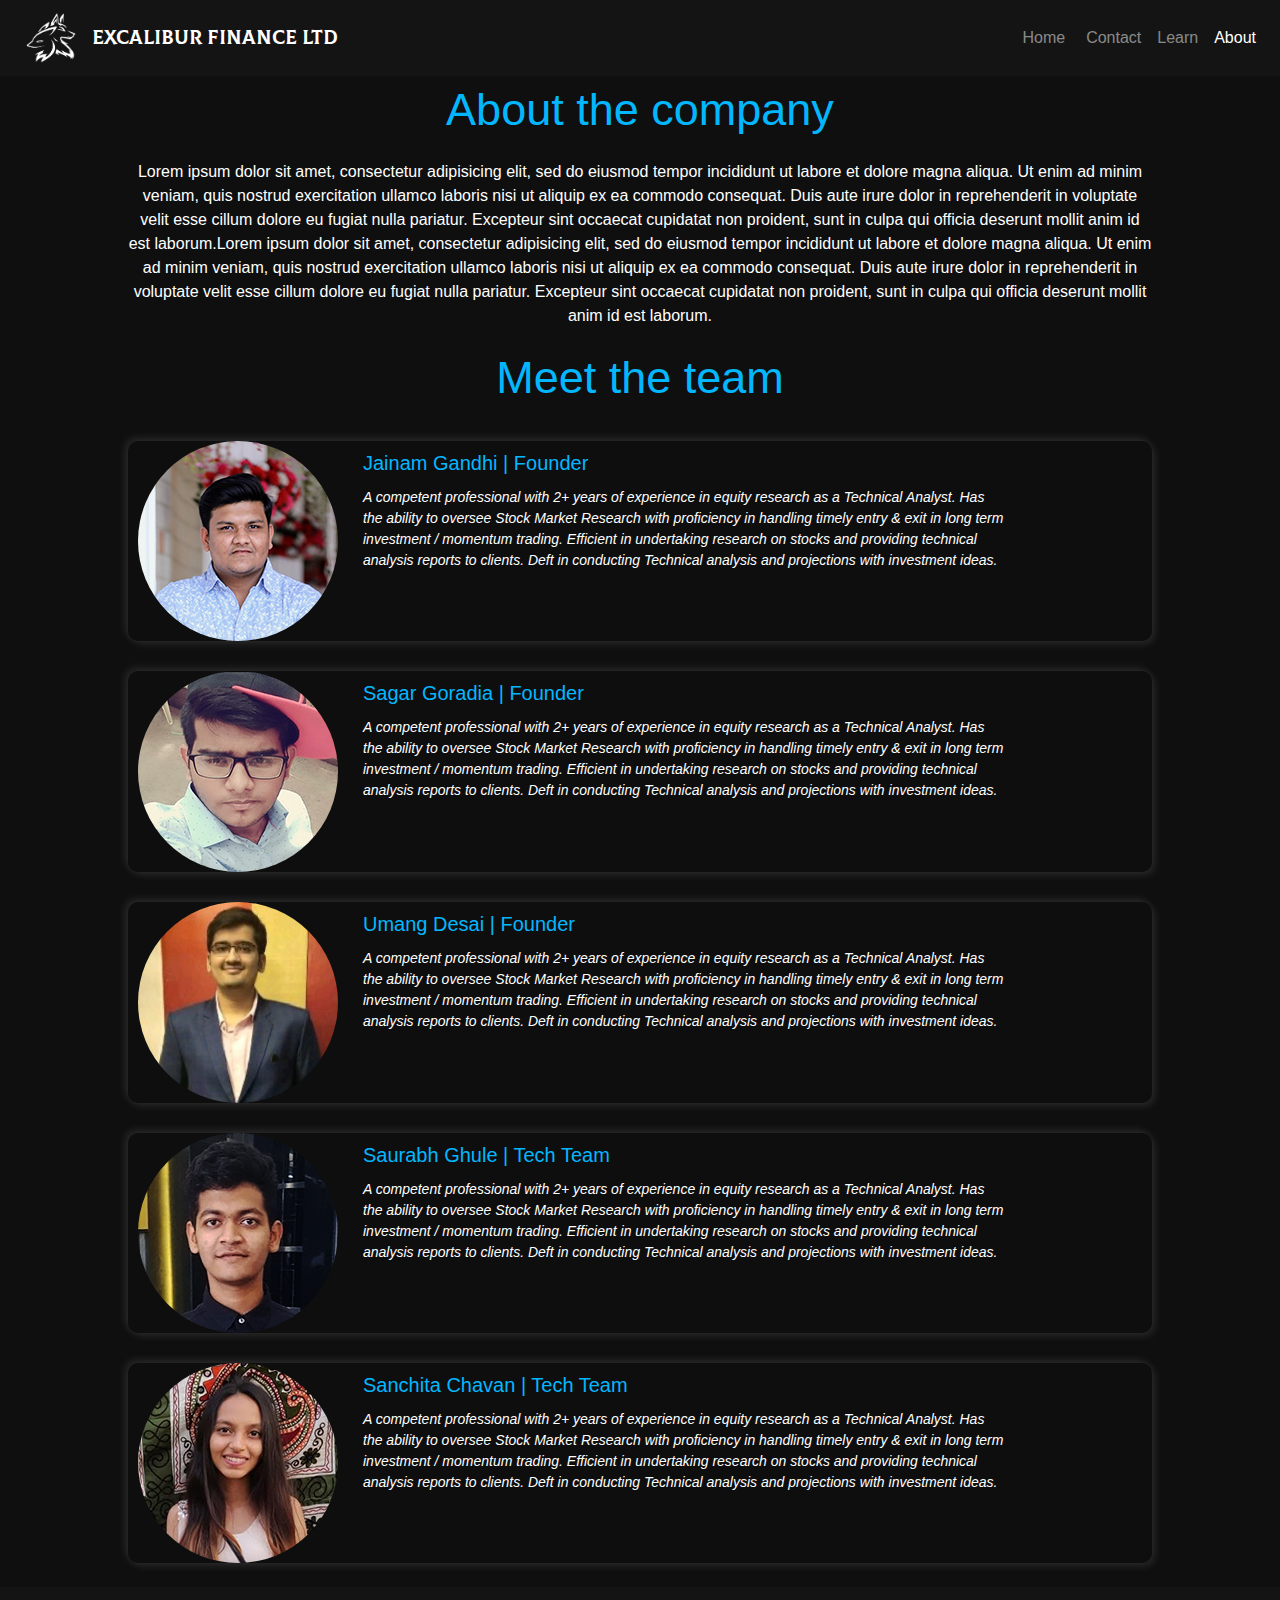
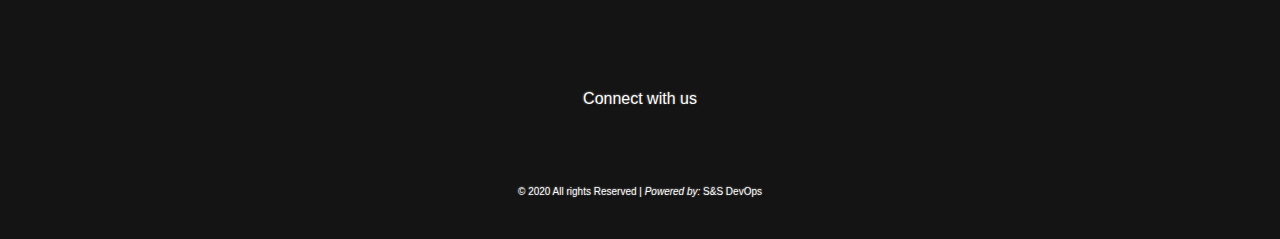
<file: AboutUs.html>
<!DOCTYPE html>
<html lang="en">

<head>
    <meta charset="UTF-8">
    <meta name="viewport" content="width=device-width, initial-scale=1.0">
    <link rel="stylesheet" type="text/css" href="css/bootstrap.css">
    <link rel="stylesheet" type="text/css" href="css/style.css">
    <link rel="stylesheet" href="https://pro.fontawesome.com/releases/v5.10.0/css/all.css"
        integrity="sha384-AYmEC3Yw5cVb3ZcuHtOA93w35dYTsvhLPVnYs9eStHfGJvOvKxVfELGroGkvsg+p" crossorigin="anonymous" />
    <title>Excalibur Finance Ltd</title>

</head>

<body>
    <nav id="nav" class="navbar navbar-expand-lg navbar-dark">
        <nav class="navlogo">
            <a class="navbar-brand" href="home.html">
                <img src="images/logo1.png" class="imgh" alt="" loading="lazy">
            </a>
        </nav>
        <a class="navbar-brand" href="home.html">Excalibur Finance<span id="ltd"> Ltd</span></a>
        <button class="navbar-toggler ml-auto" type="button" data-toggle="collapse"
            data-target="#navbarSupportedContent" aria-controls="navbarSupportedContent" aria-expanded="false"
            aria-label="Toggle navigation">
            <span class="navbar-toggler-icon"></span>
        </button>
        <div class="collapse navbar-collapse" id="navbarSupportedContent">
            <ul class="navbar-nav ml-auto">
                <li class="nav-item text-center">
                    <a class="nav-link" href="home.html"><i class="fas fa-home"></i> Home <span
                            class="sr-only">(current)</span></a>
                </li>
                <li class="nav-item text-center">
                    <a class="nav-link" href="ContactUs.html"><i class="fas fa-phone-alt"></i> Contact</a>
                </li>
                <li class="nav-item text-center">
                    <a class="nav-link" href="Learn.html"><i class="fas fa-book-open"></i> Learn</a>
                </li>
                <li class="nav-item active text-center">
                    <a class="nav-link" href="AboutUs.html"><i class="fas fa-info-circle"></i> About</a>
                </li>
            </ul>
        </div>
    </nav>

    <div>
        <p class="head"> About the company</p>
        <p class="para">Lorem ipsum dolor sit amet, consectetur adipisicing elit, sed do eiusmod
            tempor incididunt ut labore et dolore magna aliqua. Ut enim ad minim veniam,
            quis nostrud exercitation ullamco laboris nisi ut aliquip ex ea commodo
            consequat. Duis aute irure dolor in reprehenderit in voluptate velit esse
            cillum dolore eu fugiat nulla pariatur. Excepteur sint occaecat cupidatat non
            proident, sunt in culpa qui officia deserunt mollit anim id est laborum.Lorem ipsum dolor sit amet,
            consectetur adipisicing elit, sed do eiusmod
            tempor incididunt ut labore et dolore magna aliqua. Ut enim ad minim veniam,
            quis nostrud exercitation ullamco laboris nisi ut aliquip ex ea commodo
            consequat. Duis aute irure dolor in reprehenderit in voluptate velit esse
            cillum dolore eu fugiat nulla pariatur. Excepteur sint occaecat cupidatat non
            proident, sunt in culpa qui officia deserunt mollit anim id est laborum.</p>
    </div>

    <div class="head">Meet the team</div>

    <div class="card" style="width: 80%;">
        <div class="row">
            <div class="image-div">
                <img src="images/jainam.jpg" class="abt-img" alt="Jainam Pic">
            </div>
            <div class="col-md-8 card-content">
                <h5 class="card-title">Jainam Gandhi | Founder</h5>
                <p class="abt-info italic">A competent professional with 2+ years of experience in equity research as a
                    Technical Analyst. Has the ability to oversee Stock Market Research with proficiency
                    in handling timely entry &amp; exit in long term investment /
                    momentum trading. Efficient in undertaking research on stocks and providing
                    technical analysis reports to clients. Deft in conducting Technical analysis and
                    projections with investment ideas.</p>
                <div class="abt-bottom">
                    <div class="iconsabt">
                        <a href="#"><i class="fab fa-google-plus-g icc"></i></a>
                        <a href="#"><i class="fab fa-twitter icc"></i></a>
                        <a href="#"><i class="fab fa-telegram icc"></i></a>
                        <a href="#"><i class="fab fa-instagram icc"> </i> </a>
                        <a href="#"><i class="fab fa-whatsapp icc"></i></a>
                    </div>
                </div>
            </div>
        </div>
    </div>
    <div class="card" style="width: 80%;">
        <div class="row">
            <div class="image-div">
                <img src="images/sagar.jpg" class="abt-img" alt="Jainam Pic">
            </div>
            <div class="col-md-8 card-content">
                <h5 class="card-title">Sagar Goradia | Founder</h5>
                <p class="abt-info italic">A competent professional with 2+ years of experience in equity research as a
                    Technical Analyst. Has the ability to oversee Stock Market Research with proficiency
                    in handling timely entry &amp; exit in long term investment /
                    momentum trading. Efficient in undertaking research on stocks and providing
                    technical analysis reports to clients. Deft in conducting Technical analysis and
                    projections with investment ideas.</p>
                <div class="abt-bottom">
                    <div class="iconsabt">
                        <a href="mailto:goradiasagar72@gmail.com"><i class="fab fa-google-plus-g icc"></i></a>
                        <a href="#"><i class="fab fa-twitter icc"></i></a>
                        <a href="#"><i class="fab fa-telegram icc"></i></a>
                        <a href="#"><i class="fab fa-instagram icc"> </i> </a>
                        <a href="#"><i class="fab fa-whatsapp icc"></i></a>
                    </div>
                </div>
            </div>
        </div>
    </div>
    <div class="card" style="width: 80%;">
        <div class="row">
            <div class="image-div">
                <img src="images/umang.jpg" class="abt-img" alt="Jainam Pic">
            </div>
            <div class="col-md-8 card-content">
                <h5 class="card-title">Umang Desai | Founder</h5>
                <p class="abt-info italic">A competent professional with 2+ years of experience in equity research as a
                    Technical Analyst. Has the ability to oversee Stock Market Research with proficiency
                    in handling timely entry &amp; exit in long term investment /
                    momentum trading. Efficient in undertaking research on stocks and providing
                    technical analysis reports to clients. Deft in conducting Technical analysis and
                    projections with investment ideas.</p>
                <div class="abt-bottom">
                    <div class="iconsabt">
                        <a href="mailto:desaiumang26@gmail.com"><i class="fab fa-google-plus-g icc"></i></a>
                        <a href="#"><i class="fab fa-twitter icc"></i></a>
                        <a href="#"><i class="fab fa-telegram icc"></i></a>
                        <a href="#"><i class="fab fa-instagram icc"> </i> </a>
                        <a href="#"><i class="fab fa-whatsapp icc"></i></a>
                    </div>
                </div>
            </div>
        </div>
    </div>
    <div class="card" style="width: 80%;">
        <div class="row">
            <div class="image-div">
                <img src="images/saurabh.jpg" class="abt-img" alt="Jainam Pic">
            </div>
            <div class="col-md-8 card-content">
                <h5 class="card-title">Saurabh Ghule | Tech Team</h5>
                <p class="abt-info italic">A competent professional with 2+ years of experience in equity research as a
                    Technical Analyst. Has the ability to oversee Stock Market Research with proficiency
                    in handling timely entry &amp; exit in long term investment /
                    momentum trading. Efficient in undertaking research on stocks and providing
                    technical analysis reports to clients. Deft in conducting Technical analysis and
                    projections with investment ideas.</p>
                <div class="abt-bottom">
                    <div class="iconsabt">
                        <a href="mailto:saurabhrg26@gmail.com"><i class="fab fa-google-plus-g icc"></i></a>
                        <a href="#"><i class="fab fa-wordpress icc"></i></a>
                        <a href="#"><i class="fab fa-linkedin icc"></i></a>
                        <a href="#"><i class="fas fa-rss icc"></i></a>
                        <a href="#"><i class="fab fa-instagram icc"> </i> </a>

                    </div>
                </div>
            </div>
        </div>
    </div>
    <div class="card" style="width: 80%;">
        <div class="row">
            <div class="image-div">
                <img src="images/sanchita.jpg" class="abt-img" alt="Jainam Pic">
            </div>
            <div class="col-md-8 card-content">
                <h5 class="card-title">Sanchita Chavan | Tech Team</h5>
                <p class="abt-info italic">A competent professional with 2+ years of experience in equity research as a
                    Technical Analyst. Has the ability to oversee Stock Market Research with proficiency
                    in handling timely entry &amp; exit in long term investment /
                    momentum trading. Efficient in undertaking research on stocks and providing
                    technical analysis reports to clients. Deft in conducting Technical analysis and
                    projections with investment ideas.</p>
                <div class="abt-bottom">
                    <div class="iconsabt">
                        <a href="mailto:sanchitachavan123@gmail.com"><i class="fab fa-google-plus-g icc"></i></a>
                        <a href="#"><i class="fab fa-wordpress icc"></i></a>
                        <a href="#"><i class="fab fa-linkedin icc"></i></a>
                        <a href="#"><i class="fas fa-rss icc"></i></a>
                        <a href="#"><i class="fab fa-instagram icc"> </i> </a>

                    </div>
                </div>
            </div>
        </div>
    </div>
    <!-- <p class="abt-me">A competent professional with 2+ years of experience in equity research as a
                Technical Analyst. Has the ability to oversee Stock Market Research with proficiency
                in handling timely entry &amp; exit in long term as well as short term investment /
                momentum trading. Efficient in undertaking research on stocks and providing
                technical analysis reports to clients. Deft in conducting Technical analysis and
                projections with investment ideas. Keen learner with the analytical and problem
                solving ability coupled with the excellent interpersonal and communications skills.</p> -->


    <!-- <div class="container">
        <div class="row justify-content-center">

            <div class="abtcard col-lg-4 col-md-4 col-sm-12 col-xs-12  ">
                <div class="card">
                    <img src="images/jainam.jpg" class="abtimg">
                    <h1 class="abtname">Jainam Gandhi</h1>
                    <p class="title">Founder| Excalibur Finance Ltd.</p>

                    <div class="iconsabt">
                        <a href="#"><i class="fab fa-twitter icc"></i></a>
                        <a href="#"><i class="fab fa-telegram icc"></i></a>
                        <a href="#"><i class="fab fa-instagram icc"> </i> </a>
                        <a href="#"><i class="fab fa-whatsapp icc"></i></a>
                    </div>
                </div>
            </div>

            <div class="abtcard col-lg-4 col-md-4 col-sm-12 col-xs-12 ">
                <div class="card">
                    <img src="images/sagar.jpg" class="abtimg">
                    <h1 class="abtname">Sagar Goradia</h1>
                    <p class="title">Founder| Excalibur Finance Ltd.</p>
                    <p>Lorem ipsum dolor sit amet consectetur adipisicing elit. A atque eligendi consectetur quis cum
                        commodi minus ullam repellat nostrum architecto?</p>
                    <div class="iconsabt">
                        <a href="#"><i class="fab fa-twitter icc"></i></a>
                        <a href="#"><i class="fab fa-telegram icc"></i></a>
                        <a href="#"><i class="fab fa-instagram icc"> </i> </a>
                        <a href="#"><i class="fab fa-whatsapp icc"></i></a>
                    </div>
                </div>
            </div>

            <div class="abtcard col-lg-4 col-md-4 col-sm-12 col-xs-12  ">
                <div class="card">
                    <img src="images/jainam.jpg" class="abtimg">
                    <h1 class="abtname">Umang Desai</h1>
                    <p class="title">Founder| Excalibur Finance Ltd.</p>
                    <div class="iconsabt">
                        <a href="#"><i class="fab fa-twitter icc"></i></a>
                        <a href="#"><i class="fab fa-telegram icc"></i></a>
                        <a href="#"><i class="fab fa-instagram icc"> </i> </a>
                        <a href="#"><i class="fab fa-whatsapp icc"></i></a>
                    </div>
                </div>
            </div>

            <div class="abtcard col-lg-4 col-md-4 col-sm-12 col-xs-12  ">
                <div class="card">
                    <img src="images/jainam.jpg" class="abtimg">
                    <h1 class="abtname">Sanchita Chavan</h1>
                    <p class="title">Tech Team| Excalibur Finance Ltd.</p>
                    <div class="iconsabt">
                        <a href="#"><i class="fab fa-linkedin icc"></i></a>
                        <a href="#"><i class="fab fa-github icc"></i></a>
                        <a href="#"><i class="fab fa-instagram icc"> </i> </a>
                        <a href="#"><i class="fas fa-rss"></i></a>
                    </div>
                </div>
            </div>

            <div class="abtcard col-lg-4 col-md-4 col-sm-12 col-xs-12 ">
                <div class="card">
                    <img src="images/jainam.jpg" class="abtimg">
                    <h1 class="abtname">Saurabh Ghule</h1>
                    <p class="title">Tech Team| Excalibur Finance Ltd.</p>
                    <div class="iconsabt">
                        <a href="#"><i class="fab fa-linkedin icc"></i></a>
                        <a href="#"><i class="fab fa-github icc"></i></a>
                        <a href="#"><i class="fab fa-instagram icc"> </i> </a>
                        <a href="#"><i class="fas fa-rss"></i></a>
                    </div>
                </div>
            </div>
        </div>

    </div> -->

    <br>
    <footer>
        <p id="connect">Connect with us</p>
        <a href="#"><i class="fab fa-twitter"></i></a>
        <a href="#"><i class="fab fa-telegram"></i></a>
        <a href="#"><i class="fab fa-instagram"> </i> </a>
        <a href="#"><i class="fab fa-whatsapp"></i></a>
        <p class="footp">&#169; 2020 All rights Reserved | <span class="italic">Powered by:</span> S&S DevOps</p>
    </footer>

    <script type="text/javascript" src="js/jquery.js"></script>
    <script type="text/javascript" src="js/bootstrap.js"></script>
    <script type="text/javascript" src="js/script.js"></script>

</body>

</html>
</file>
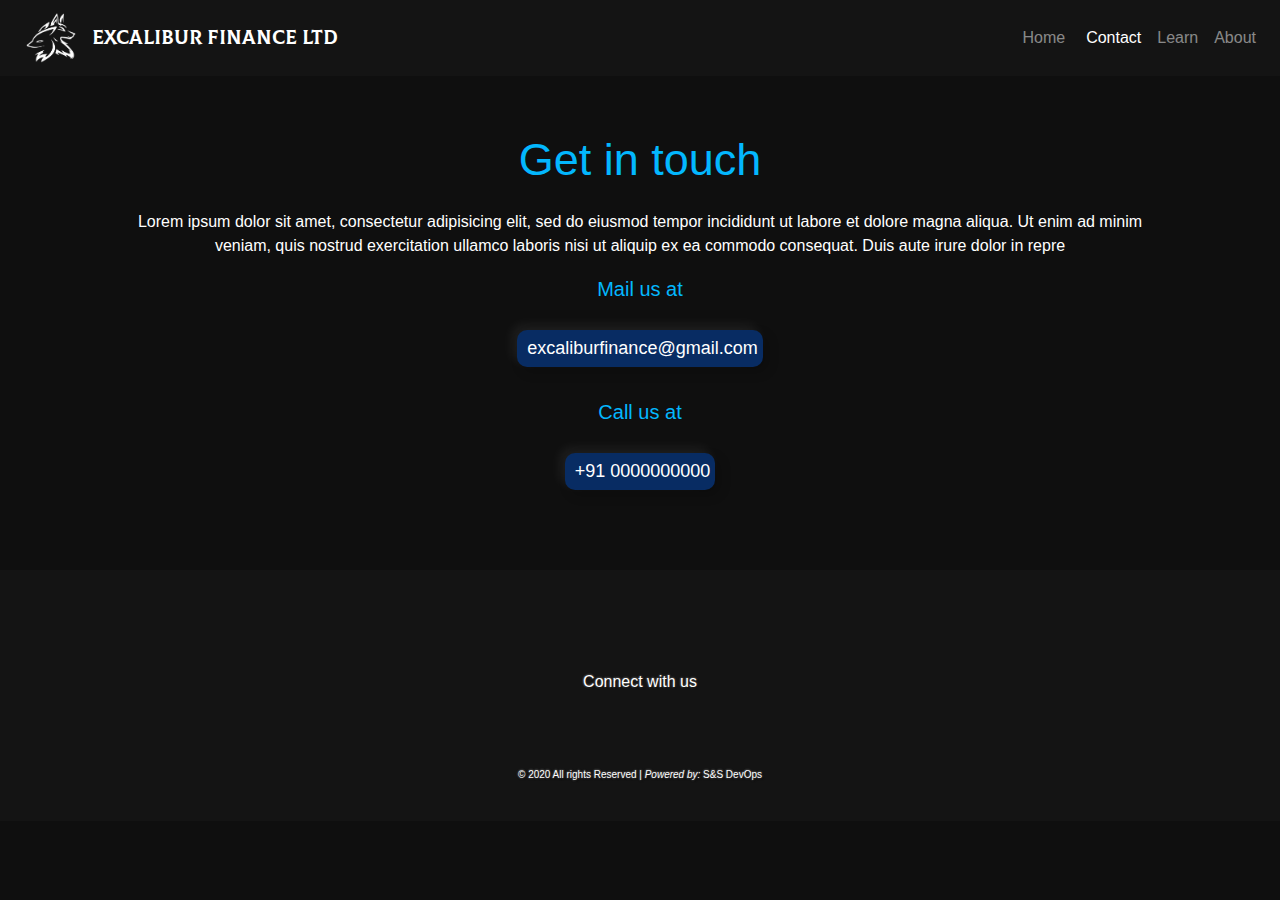
<file: ContactUs.html>
<!DOCTYPE html>
<html lang="en">

<head>
    <meta charset="UTF-8">
    <meta name="viewport" content="width=device-width, initial-scale=1.0">
    <link rel="stylesheet" type="text/css" href="css/bootstrap.css">
    <link rel="stylesheet" type="text/css" href="css/style.css">
    <link rel="stylesheet" href="https://pro.fontawesome.com/releases/v5.10.0/css/all.css"
        integrity="sha384-AYmEC3Yw5cVb3ZcuHtOA93w35dYTsvhLPVnYs9eStHfGJvOvKxVfELGroGkvsg+p" crossorigin="anonymous" />
    <title>Excalibur Finance Ltd</title>

</head>

<body>

    <nav id="nav" class="navbar navbar-expand-md navbar-dark ">
        <nav class="navlogo">
            <a class="navbar-brand" href="home.html">
                <img src="images/logo1.png" class="imgh" alt="" loading="lazy">
            </a>
        </nav>
        <a class="navbar-brand" href="home.html">Excalibur Finance<span id="ltd"> Ltd</span></a>
        <button class="navbar-toggler ml-auto" type="button" data-toggle="collapse"
            data-target="#navbarSupportedContent" aria-controls="navbarSupportedContent" aria-expanded="false"
            aria-label="Toggle navigation">
            <span class="navbar-toggler-icon"></span>
        </button>
        <div class="collapse navbar-collapse" id="navbarSupportedContent">
            <ul class="navbar-nav ml-auto">
                <li class="nav-item text-center">
                    <a class="nav-link" href="home.html"><i class="fas fa-home"></i> Home <span
                            class="sr-only">(current)</span></a>
                </li>
                <li class="nav-item text-center">
                    <a class="nav-link active" href="ContactUs.html"><i class="fas fa-phone-alt"></i> Contact</a>
                </li>
                <li class="nav-item text-center">
                    <a class="nav-link" href="Learn.html"><i class="fas fa-book-open"></i> Learn</a>
                </li>
                <li class="nav-item text-center">
                    <a class="nav-link" href="AboutUs.html"><i class="fas fa-info-circle"></i> About</a>
                </li>
            </ul>
        </div>
    </nav>




    <!--Updated Contact Page-->
    <div class="cmain">
        <p class="head">Get in touch</p>
        <p class="para">Lorem ipsum dolor sit amet, consectetur adipisicing elit, sed do eiusmod
            tempor incididunt ut labore et dolore magna aliqua. Ut enim ad minim veniam,
            quis nostrud exercitation ullamco laboris nisi ut aliquip ex ea commodo
            consequat. Duis aute irure dolor in repre</p>
        <p class="subhead">Mail us at</p>
        <a href="mailto:someone@example.com"><button class="butn"><i class="fas fa-envelope"></i>
                excaliburfinance@gmail.com</button></a>
        <p class="subhead">Call us at</p>
        <a href="tel:98427613132"><button class="butn"><i class="fas fa-phone-alt"></i>+91
                0000000000</button></a>
    </div>


    <!-- <div class="wrapper">
  <h2>Contact us</h2>
  <div id="error_message">
     
  </div>
  <form action="php/contact.php" method= "post" id="myform" onsubmit = "return validate();">

    <div class="maininp">
    <div class="input_field">
        <input type="text" placeholder="Name" name="name" id="name">
    </div>
    <div class="input_field">
        <input type="text" placeholder="Phone" name="phone" id="phone">
    </div>
    <div class="input_field">
        <input type="text" placeholder="Email" name="email" id="email">
    </div>
    <div class="input_field">
        <input type="text" placeholder="Job/ Business/ Student" name="profession" id="profession">
    </div>
    <div class="input_field">
        <input type="text" placeholder="Age" name="age" id="age">
    </div>
    <div class="input_field ">
        <textarea placeholder="Message" name="message" id="message"></textarea>
    </div>
    <div class="btn">
        <input type="submit">
    </div>
  </form>
</div> -->

    <!--End-->



    <footer>
        <p id="connect">Connect with us</p>
        <a href="#"><i class="fab fa-twitter"></i></a>
        <a href="#"><i class="fab fa-telegram"></i></a>
        <a href="#"><i class="fab fa-instagram"> </i> </a>
        <a href="#"><i class="fab fa-whatsapp"></i></a>
        <p class="footp">&#169; 2020 All rights Reserved | <span class="italic">Powered by:</span> S&S DevOps</p>
    </footer>

    <script type="text/javascript" src="js/jquery.js"></script>
    <script type="text/javascript" src="js/bootstrap.js"></script>
    <script type="text/javascript" src="js/script.js"></script>

</body>

</html>
</file>
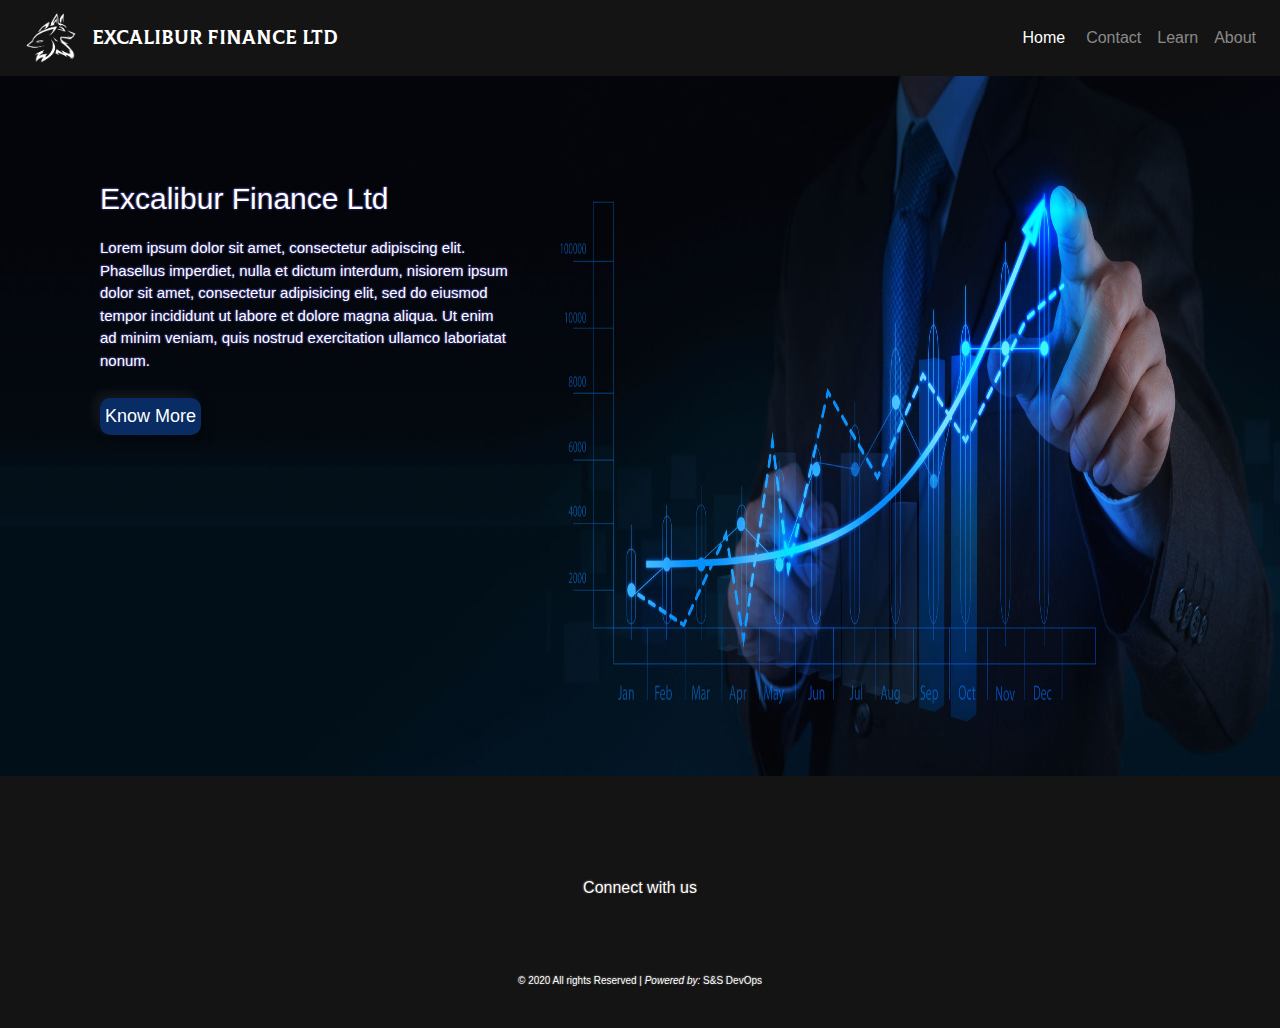
<file: home.html>
<!DOCTYPE html>
<html lang="en">

<head>
    <meta charset="UTF-8">
    <meta name="viewport" content="width=device-width, initial-scale=1.0">
    <link rel="stylesheet" type="text/css" href="css/bootstrap.css">
    <link rel="stylesheet" type="text/css" href="css/style.css">
    <link rel="stylesheet" href="https://pro.fontawesome.com/releases/v5.10.0/css/all.css"
        integrity="sha384-AYmEC3Yw5cVb3ZcuHtOA93w35dYTsvhLPVnYs9eStHfGJvOvKxVfELGroGkvsg+p" crossorigin="anonymous" />
    <title>Excalibur Finance Ltd</title>
</head>

<body>

    <nav id="nav" class="navbar navbar-expand-lg navbar-dark">
        <nav class="navlogo">
            <a class="navbar-brand" href="index.html">
                <img src="images/logo1.png" class="imgh" alt="" loading="lazy">
            </a>
        </nav>
        <a class="navbar-brand" href="index.html">Excalibur Finance<span id="ltd"> Ltd</span></a>
        <button class="navbar-toggler ml-auto" type="button" data-toggle="collapse"
            data-target="#navbarSupportedContent" aria-controls="navbarSupportedContent" aria-expanded="false"
            aria-label="Toggle navigation">
            <span class="navbar-toggler-icon"></span>
        </button>
        <div class="collapse navbar-collapse " id="navbarSupportedContent">
            <ul class="navbar-nav ml-auto">
                <li class="nav-item active text-center">
                    <a class="nav-link" href="index.html"><i class="fas fa-home"></i> Home <span
                            class="sr-only">(current)</span></a>
                </li>
                <li class="nav-item text-center">
                    <a class="nav-link" href="ContactUs.html"><i class="fas fa-phone-alt"></i> Contact</a>
                </li>
                <li class="nav-item text-center">
                    <a class="nav-link" href="Learn.html"><i class="fas fa-book-open"></i> Learn</a>
                </li>
                <li class="nav-item text-center">
                    <a class="nav-link" href="AboutUs.html"><i class="fas fa-info-circle"></i> About</a>
                </li>
            </ul>
        </div>
    </nav>

    <div id="maindiv">
        <div id="main2">
            <p><span class="heading1">Excalibur Finance Ltd</span></p>
            <p>Lorem ipsum dolor sit amet, consectetur adipiscing elit. Phasellus imperdiet, nulla et dictum interdum,
                nisiorem ipsum dolor sit amet, consectetur adipisicing elit, sed do eiusmod
                tempor incididunt ut labore et dolore magna aliqua. Ut enim ad minim veniam,
                quis nostrud exercitation ullamco laboriatat nonum.</p>

            <!--     <p><span class="heading1">What we do?</span></p>
      <p>Lorem ipsum dolor sit amet consectetur adipisicing elit. Rem inventore suscipit eveniet. Id, nemo quos!
        Aperiam, quibusdam, corporis similique consequuntur necessitatibus, quidem commodi hic omnis sapiente illo
        ipsum. Assumenda, sapiente!</p> -->
            <a href="AboutUs.html"><button class="butn">Know More</button></a>
        </div>

    </div>



    <div id="mobile-div">
        <p><span class="heading1">Excalibur Finance Ltd</span></p>
        <p>Lorem ipsum dolor sit amet, consectetur adipiscing elit. Phasellus imperdiet, nulla et dictum interdum,
            nisiorem ipsum dolor sit amet, consectetur adipisicing elit, sed do eiusmod
            tempor incididunt ut labore et dolore magna aliqua. Ut enim ad minim veniam,
            quis nostrud exercitation ullamco laboriatat nonum.</p>

        <!--     <p><span class="heading1">What we do?</span></p>
      <p>Lorem ipsum dolor sit amet consectetur adipisicing elit. Rem inventore suscipit eveniet. Id, nemo quos!
        Aperiam, quibusdam, corporis similique consequuntur necessitatibus, quidem commodi hic omnis sapiente illo
        ipsum. Assumenda, sapiente!</p> -->
        <a href="AboutUs.html"><button class="butn">Know More</button></a>
    </div>


    <footer>
        <p id="connect">Connect with us</p>
        <a href="#"><i class="fab fa-twitter"></i></a>
        <a href="#"><i class="fab fa-telegram"></i></a>
        <a href="#"><i class="fab fa-instagram"> </i> </a>
        <a href="#"><i class="fab fa-whatsapp"></i></a>
        <p class="footp">&#169; 2020 All rights Reserved | <span class="italic">Powered by:</span> S&S DevOps</p>
    </footer>

    <script type="text/javascript" src="js/jquery.js"></script>
    <script type="text/javascript" src="js/bootstrap.js"></script>
    <script type="text/javascript" src="js/script.js"></script>

</body>

</html>
</file>
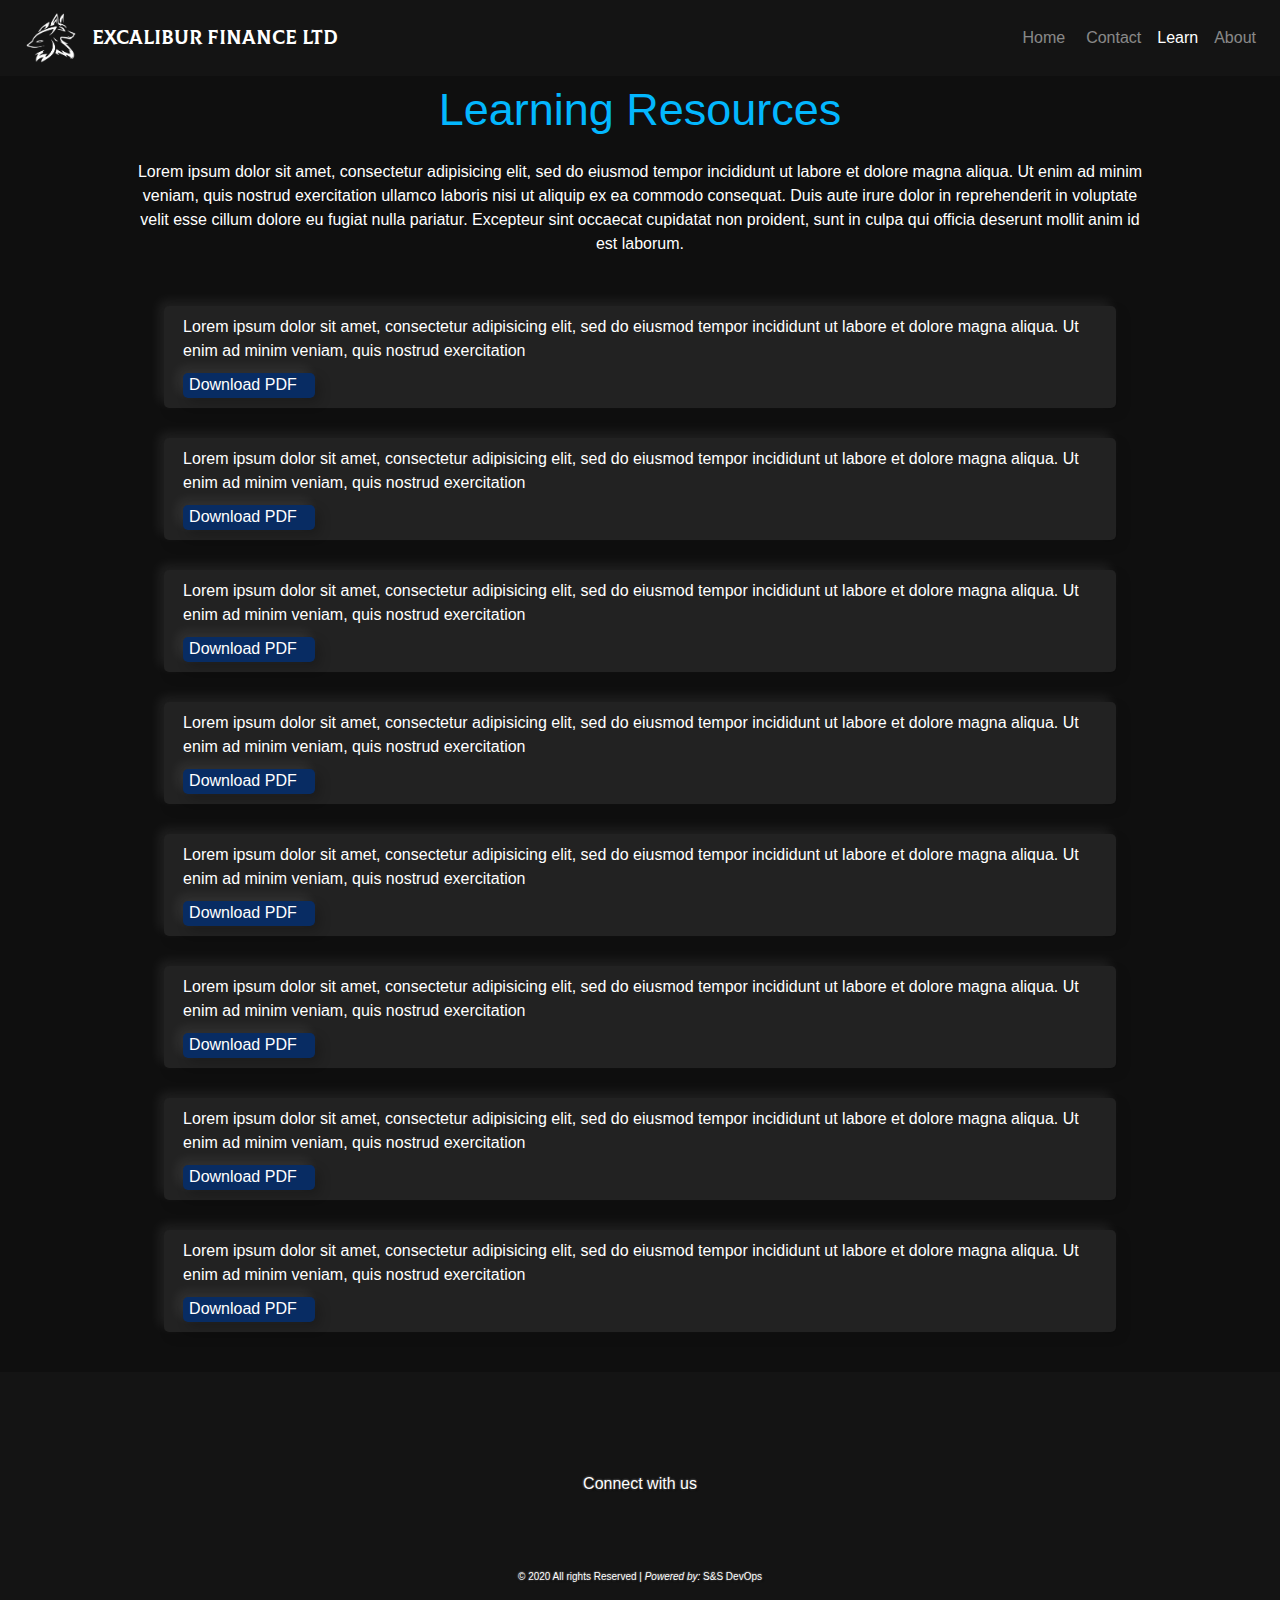
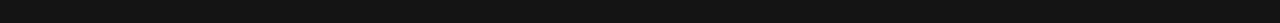
<file: Learn.html>
<!DOCTYPE html>
<html lang="en">

<head>
    <meta charset="UTF-8">
    <meta name="viewport" content="width=device-width, initial-scale=1.0">
    <link rel="stylesheet" type="text/css" href="css/bootstrap.css">
    <link rel="stylesheet" type="text/css" href="css/style.css">
    <link rel="stylesheet" href="https://pro.fontawesome.com/releases/v5.10.0/css/all.css"
        integrity="sha384-AYmEC3Yw5cVb3ZcuHtOA93w35dYTsvhLPVnYs9eStHfGJvOvKxVfELGroGkvsg+p" crossorigin="anonymous" />
    <title>Excalibur Finance Ltd</title>

</head>

<body>

    <nav id="nav" class="navbar navbar-expand-lg navbar-dark">
        <nav class="navlogo">
            <a class="navbar-brand" href="home.html">
                <img src="images/logo1.png" class="imgh" alt="" loading="lazy">
            </a>
        </nav>
        <a class="navbar-brand" href="home.html">Excalibur Finance<span id="ltd"> Ltd</span></a>
        <button class="navbar-toggler ml-auto" type="button" data-toggle="collapse"
            data-target="#navbarSupportedContent" aria-controls="navbarSupportedContent" aria-expanded="false"
            aria-label="Toggle navigation">
            <span class="navbar-toggler-icon"></span>
        </button>
        <div class="collapse navbar-collapse" id="navbarSupportedContent">
            <ul class="navbar-nav ml-auto">
                <li class="nav-item text-center">
                    <a class="nav-link" href="home.html"><i class="fas fa-home"></i> Home <span
                            class="sr-only">(current)</span></a>
                </li>
                <li class="nav-item text-center">
                    <a class="nav-link" href="ContactUs.html"><i class="fas fa-phone-alt"></i> Contact</a>
                </li>
                <li class="nav-item active text-center">
                    <a class="nav-link" href="Learn.html"><i class="fas fa-book-open"></i> Learn</a>
                </li>
                <li class="nav-item text-center">
                    <a class="nav-link" href="AboutUs.html"><i class="fas fa-info-circle"></i> About</a>
                </li>
            </ul>
        </div>
    </nav>


    <!-- Learn -->
    <div id="learn-main">
        <p class="head">Learning Resources</p>
        <p class="para">Lorem ipsum dolor sit amet, consectetur adipisicing elit, sed do eiusmod
            tempor incididunt ut labore et dolore magna aliqua. Ut enim ad minim veniam,
            quis nostrud exercitation ullamco laboris nisi ut aliquip ex ea commodo
            consequat. Duis aute irure dolor in reprehenderit in voluptate velit esse
            cillum dolore eu fugiat nulla pariatur. Excepteur sint occaecat cupidatat non
            proident, sunt in culpa qui officia deserunt mollit anim id est laborum.</p>
    </div>
    <div class="row ">
        <div class="pdf col-lg-12  ">
            <div class="pdftxt">Lorem ipsum dolor sit amet, consectetur adipisicing elit, sed do eiusmod
                tempor incididunt ut labore et dolore magna aliqua. Ut enim ad minim veniam,
                quis nostrud exercitation </div>
            <button class="butL"><i class="fas fa-download"></i> Download PDF </button>
        </div>

        <div class="pdf col-lg-12  ">
            <div class="pdftxt">Lorem ipsum dolor sit amet, consectetur adipisicing elit, sed do eiusmod
                tempor incididunt ut labore et dolore magna aliqua. Ut enim ad minim veniam,
                quis nostrud exercitation </div>
            <button class="butL"><i class="fas fa-download"></i> Download PDF </button>
        </div>

        <div class="pdf col-lg-12  ">
            <div class="pdftxt">Lorem ipsum dolor sit amet, consectetur adipisicing elit, sed do eiusmod
                tempor incididunt ut labore et dolore magna aliqua. Ut enim ad minim veniam,
                quis nostrud exercitation </div>
            <button class="butL"><i class="fas fa-download"></i> Download PDF </button>
        </div>

        <div class="pdf col-lg-12  ">
            <div class="pdftxt">Lorem ipsum dolor sit amet, consectetur adipisicing elit, sed do eiusmod
                tempor incididunt ut labore et dolore magna aliqua. Ut enim ad minim veniam,
                quis nostrud exercitation </div>
            <button class="butL"><i class="fas fa-download"></i> Download PDF </button>
        </div>

        <div class="pdf col-lg-12  ">
            <div class="pdftxt">Lorem ipsum dolor sit amet, consectetur adipisicing elit, sed do eiusmod
                tempor incididunt ut labore et dolore magna aliqua. Ut enim ad minim veniam,
                quis nostrud exercitation </div>
            <button class="butL"><i class="fas fa-download"></i> Download PDF </button>
        </div>

        <div class="pdf col-lg-12  ">
            <div class="pdftxt">Lorem ipsum dolor sit amet, consectetur adipisicing elit, sed do eiusmod
                tempor incididunt ut labore et dolore magna aliqua. Ut enim ad minim veniam,
                quis nostrud exercitation </div>
            <button class="butL"><i class="fas fa-download"></i> Download PDF </button>
        </div>

        <div class="pdf col-lg-12  ">
            <div class="pdftxt">Lorem ipsum dolor sit amet, consectetur adipisicing elit, sed do eiusmod
                tempor incididunt ut labore et dolore magna aliqua. Ut enim ad minim veniam,
                quis nostrud exercitation </div>
            <button class="butL"><i class="fas fa-download"></i> Download PDF </button>
        </div>

        <div class="pdf col-lg-12  ">
            <div class="pdftxt">Lorem ipsum dolor sit amet, consectetur adipisicing elit, sed do eiusmod
                tempor incididunt ut labore et dolore magna aliqua. Ut enim ad minim veniam,
                quis nostrud exercitation </div>
            <button class="butL"><i class="fas fa-download"></i> Download PDF </button>
        </div>
    </div>
    <!--row-->
    <!--container-->
    <!-- Learn -->







    <footer>
        <p id="connect">Connect with us</p>
        <a href="#"><i class="fab fa-twitter"></i></a>
        <a href="#"><i class="fab fa-telegram"></i></a>
        <a href="#"><i class="fab fa-instagram"> </i> </a>
        <a href="#"><i class="fab fa-whatsapp"></i></a>
        <p class="footp">&#169; 2020 All rights Reserved | <span class="italic">Powered by:</span> S&S DevOps</p>
    </footer>

    <script type="text/javascript" src="js/jquery.js"></script>
    <script type="text/javascript" src="js/bootstrap.js"></script>
    <script type="text/javascript" src="js/script.js"></script>

</body>

</html>
</file>
<file: css/style.css>
/************************************ Disclaimer ************************************/

.swal-overlay {
	background-color: rgba(0, 0, 0, 0.9);
}

.swal-modal {
	background-color: rgba(177, 215, 230, 0.8);
	border: 2px solid rgba(177, 215, 230, 0.8);
	width: 80%;
	height: 500px;
	overflow-y: auto;
}

.swal-button {
	padding: 7px 19px;
	border-radius: 2px;
	background-color: #4962B3;
	font-size: 12px;
	border: 1px solid #3e549a;
	text-shadow: 0px -1px 0px rgba(0, 0, 0, 0.3);
}

/***************************** Font for Company name ********************************/
@font-face {
	font-family: Colus;
	src: url(../fonts/Colus-Regular.ttf);
}

/*************************** Navbar *************************/
#nav {
	background-color: rgb(20, 20, 20);
}

.navlogo {
	padding-left: 10px;
}

.imgh {
	width: 50px;
	height: 50px;
}

a.navbar-brand {
	font-family: Colus, serif;
	color: rgb(3, 183, 254);
}

.navbar-toggler {
	float: right;
}

/*************************** Body *****************************/
body {
	box-sizing: bordpadding;
	background-color: rgba(15, 15, 15);
}

.head {
	font-size: 45px;
	text-align: center;
	color: rgb(3, 183, 254);
}

/************************* footer ******************************/
footer {
	text-shadow: 1px 1px 2px black, 0 0 2px black, 0 0 2px white;
	text-align: center;
	padding-top: 100px;
	padding-bottom: 30px;
	color: white;
	background-color: rgb(20, 20, 20);
}

.footp {
	font-size: 10px;
	padding-top: 20px;
	line-height: 0.5px;
}

.italic {
	font-style: italic;
}

.fab:hover {
	opacity: 0.7;
}

footer .fab {
	padding: 10px;
	font-size: 30px;
	width: 30px;
	text-align: center;
	text-decoration: none;
	margin: 2px 2px;
}

.fa-instagram,
.fa-telegram,
.fa-twitter,
.fa-whatsapp {
	color: rgb(3, 183, 254);
}

/************************* index.html styling ***********************/
#maindiv {
	background: url("../images/home.jpg");
	height: 700px;
	background-size: 100% 700px;
	background-repeat: no-repeat;
}

.heading1 {
	text-align: center;
	color: rgb(255, 255, 255);
	font-size: 30px;
}

#main2 {
	width: 40%;
	padding-top: 100px;
	padding-left: 100px;
	text-align: left;
	color: white;
	text-shadow: 1px 1px 2px black, 0 0 2px blue, 0 0 2px white;
	font-size: 15px;

}

.butn {
	border: none;
	outline: 0;
	display: inline-block;
	padding: 5px;
	color: rgb(255, 255, 255);
	background-color: rgb(8, 44, 99);
	box-shadow: -5px -5px 12px rgba(255, 255, 255, 0.07),
		5px 5px 12px rgba(0, 0, 0, 0.2);
	text-align: center;
	cursor: pointer;
	width: auto;
	font-size: 18px;
	border-radius: 10px;
	margin-top: 10px;
	margin-bottom: 30px;
}

/************************************* Contact **************************************/
.cmain {
	padding-top: 50px;
	text-align: center;
	padding-bottom: 50px;
	background-color: rgb(15, 15, 15);
	color: white;
}

.fa-envelope {
	padding-left: 5px;
}

.fa-phone-alt {
	padding-left: 5px;
}

.subhead {
	text-align: center;
	color: rgb(3, 183, 254);
	font-size: 20px;
}

/************Form*************/
/*.wrapper{
	background: black;

}

.wrapper h2{
  text-align: left;
  margin-bottom: 20px;
  padding-left: 75px;
  text-transform: uppercase;
  letter-spacing: 3px;
  color: white;
}

.wrapper .input_field{
  margin-bottom: 15px;
}

.wrapper .input_field input[type="text"],
.wrapper textarea{
  border: 1px solid #e0e0e0;
  width: 100%;
  padding: 10px;
}

.wrapper textarea{
  resize: none;
  height: 100px;
}

.wrapper .btn input[type="submit"]{
  border: 0px;
  margin-top: 15px;
  padding: 10px;
  text-align: center;
  width: 100%;
  background: white;
  color: black;
  text-transform: uppercase;
  letter-spacing: 5px;
  font-weight: bold;
  border-radius: 25px;
  cursor: pointer;
}

#error_message{
  margin-bottom: 20px;
  background: #fe8b8e;
  padding: 0px;
  text-align: center;
  font-size: 14px;
  transition: all 0.5s ease;
}
.maininp{
	
	text-align: center;
	padding-left: 75px;
	padding-right: 50%;
}


*/

/********************************* Learn *************************/

#learn-main {
	margin-bottom: 50px;
}

.butL:hover,
a:hover {
	opacity: 0.5;
}

.butL {
	border: none;
	outline: 0;
	padding-top: 0px;
	padding-right: 18px;
	color: rgb(255, 255, 255);
	background-color: rgb(8, 44, 99);
	text-align: center;
	cursor: pointer;
	width: auto;
	font-size: 16px;
	border-radius: 5px;
	margin-top: 10px;
	margin-left: 10px;
	box-shadow: -5px -5px 12px rgba(255, 255, 255, 0.08),
		5px 5px 12px rgba(0, 0, 0, 0.2);
}

.pdftxt {
	padding-left: 10px;
}

.pdf {
	font-family: arial;
	color: white;
	background-color: #222;
	padding: 1%;
	border-radius: 5px;
	margin-bottom: 30px;
	box-shadow: -5px -5px 12px rgba(255, 255, 255, 0.08),
		5px 5px 12px rgba(0, 0, 0, 0.1);
}

.row {
	margin: 10px;
	padding-right: 12%;
	padding-left: 12%;
}


/*********************************** About ****************************/

.para {
	color: white;
	padding-left: 10%;
	padding-right: 10%;
	text-align: center;
}

.card {
	margin: auto;
	margin-top: 30px;
	border-radius: 10px;
	font-family: arial;
	border: none;
	background-color: rgba(0, 0, 0, 0.01);
	box-shadow: 3px 3px 8px rgba(255, 255, 255, 0.1),
		-3px -3px 8px rgba(255, 255, 255, 0.1);
}

.image-div {
	align-self: center;
	margin-left: 10px;
}

.card>.row {
	margin: 0px;
	padding: 0px;
}

.card-title {
	margin-top: 10px;
	margin-left: 10px;
	color: rgb(3, 183, 254);
}

.abt-img {
	width: 200px;
	border-radius: 50%;
}

.iconsabt {
	margin: 10px;
	display: inline;

}

.abt-info {
	margin-left: 10px;
	font-size: 14px;
	padding-right: 0px;
	color: rgb(255, 255, 255);
}

.icc {
	color: rgb(3, 183, 254);
	font-size: 20px;
}

section.email-id {
	display: inline-block;
	margin-bottom: 15px;
}

.email-id {
	margin-left: 10px;
	font-size: 12px;
	color: rgb(255, 255, 255);
	margin-right: 30px;
	margin-bottom: 10px;
}

/****************Responsive**************************/

/*************Large Devices**************************/
@media(min-width: 992px) {
	#mobile-div {
		display: none;
	}
}

/*************Medium Devices*************************/
@media (min-width: 768px) and (max-width: 991px) {

	#maindiv {
		background: url(../images/home_laptop_sm.jpg) no-repeat;
		background-size: 100% 640px;
		height: 640px;
		padding-top: 0px;
	}

	#main2 {
		width: 40%;
		padding-top: 100px;
		padding-left: 30px;
		text-align: left;
		color: white;
		text-shadow: 1px 1px 2px black, 0 0 2px blue, 0 0 2px white;
		font-size: 15px;

	}

	#mobile-div {
		display: none;
	}
}

/************Small Devices**************************/
@media (min-width: 450px) and (max-width: 767px) {


	/******************* Navbar ******************/
	.navlogo {
		padding-left: 20px;
	}

	.imgh {
		width: 45px;
		height: 45px;
	}

	/************** Body *****************/
	.head {
		font-size: 30px;
	}

	/*************** Home ***************/
	#maindiv {
		background: url(../images/hometab.jpg) no-repeat;
		background-size: 100% 280px;
		height: 280px;
		padding-top: 0px;
	}

	#main2 {
		display: none;
	}

	#mobile-div {
		background-color: rgb(15, 15, 15);
		color: white;
		padding-top: 20px;
		padding-left: 10px;
		height: auto;
		text-align: center;
	}

	/**************** Contact *************/
	.cmain {
		padding-top: 20px;
		padding-right: 25px;
		padding-left: 25px;
	}

	.head {
		font-size: 40px;
	}

	/**************** About ***************/

	.card {
		margin: auto;
		margin-top: 30px;
		border-radius: 10px;
		font-family: arial;
		border: none;
		background-color: rgba(0, 0, 0, 0.01);
		box-shadow: none;
	}

	.card>.row {
		display: flexbox;
		justify-content: center;
		margin: 0px;
		padding: 0px;
	}

	.image-div {
		justify-self: center;
	}

	.abt-img {
		width: 200px;
		border-radius: 50%;
		box-shadow: 5px 5px 8px rgba(255, 255, 255, 0.1),
			-5px -5px 8px rgba(255, 255, 255, 0.1);
	}

	.card-title {
		text-align: center;
		color: rgb(3, 183, 254);
	}

	.abt-bottom {
		text-align: center;
	}

}

/*************************** Mobile Version ***************************/
@media (max-width: 449px) {

	/************** Navbar ***************/
	.navlogo {
		padding-left: 0;
		padding-right: 0;
	}

	.imgh {
		width: 45px;
		height: 45px;
	}

	/************** Body *****************/
	.head {
		font-size: 40px;
	}

	/************** Home *****************/

	#mobile-div {
		background-color: rgb(15, 15, 15);
		color: white;
		padding-top: 20px;
		padding-left: 10px;
		height: auto;
		text-align: center;
	}

	#main2 {
		display: none;
	}

	#maindiv {
		background: url(../images/homemob.jpg) no-repeat;
		background-size: 100% 249px;
		height: 249px;
		padding-top: 0px;
	}

	#ltd {
		display: none;
	}

	/*************** Contact **************/

	.cmain {
		padding-top: 20px;
		padding-right: 25px;
		padding-left: 25px;
	}

	/**************** About **************/

	.card {
		margin: auto;
		margin-top: 30px;
		border-radius: 10px;
		font-family: arial;
		border: none;
		background-color: rgba(0, 0, 0, 0.01);
		box-shadow: none;
	}

	.card>.row {
		display: flexbox;
		justify-content: center;
		margin: 0px;
		padding: 0px;
	}

	.image-div {
		justify-self: center;
	}

	.abt-img {
		width: 200px;
		border-radius: 50%;
		box-shadow: 3px 3px 8px rgba(255, 255, 255, 0.1),
			-3px -3px 8px rgba(255, 255, 255, 0.1);
	}

	.card-title {
		text-align: center;
		color: rgb(3, 183, 254);
	}

	.abt-info {
		text-align: center;
	}

	.abt-bottom {
		text-align: center;
	}

}
</file>
